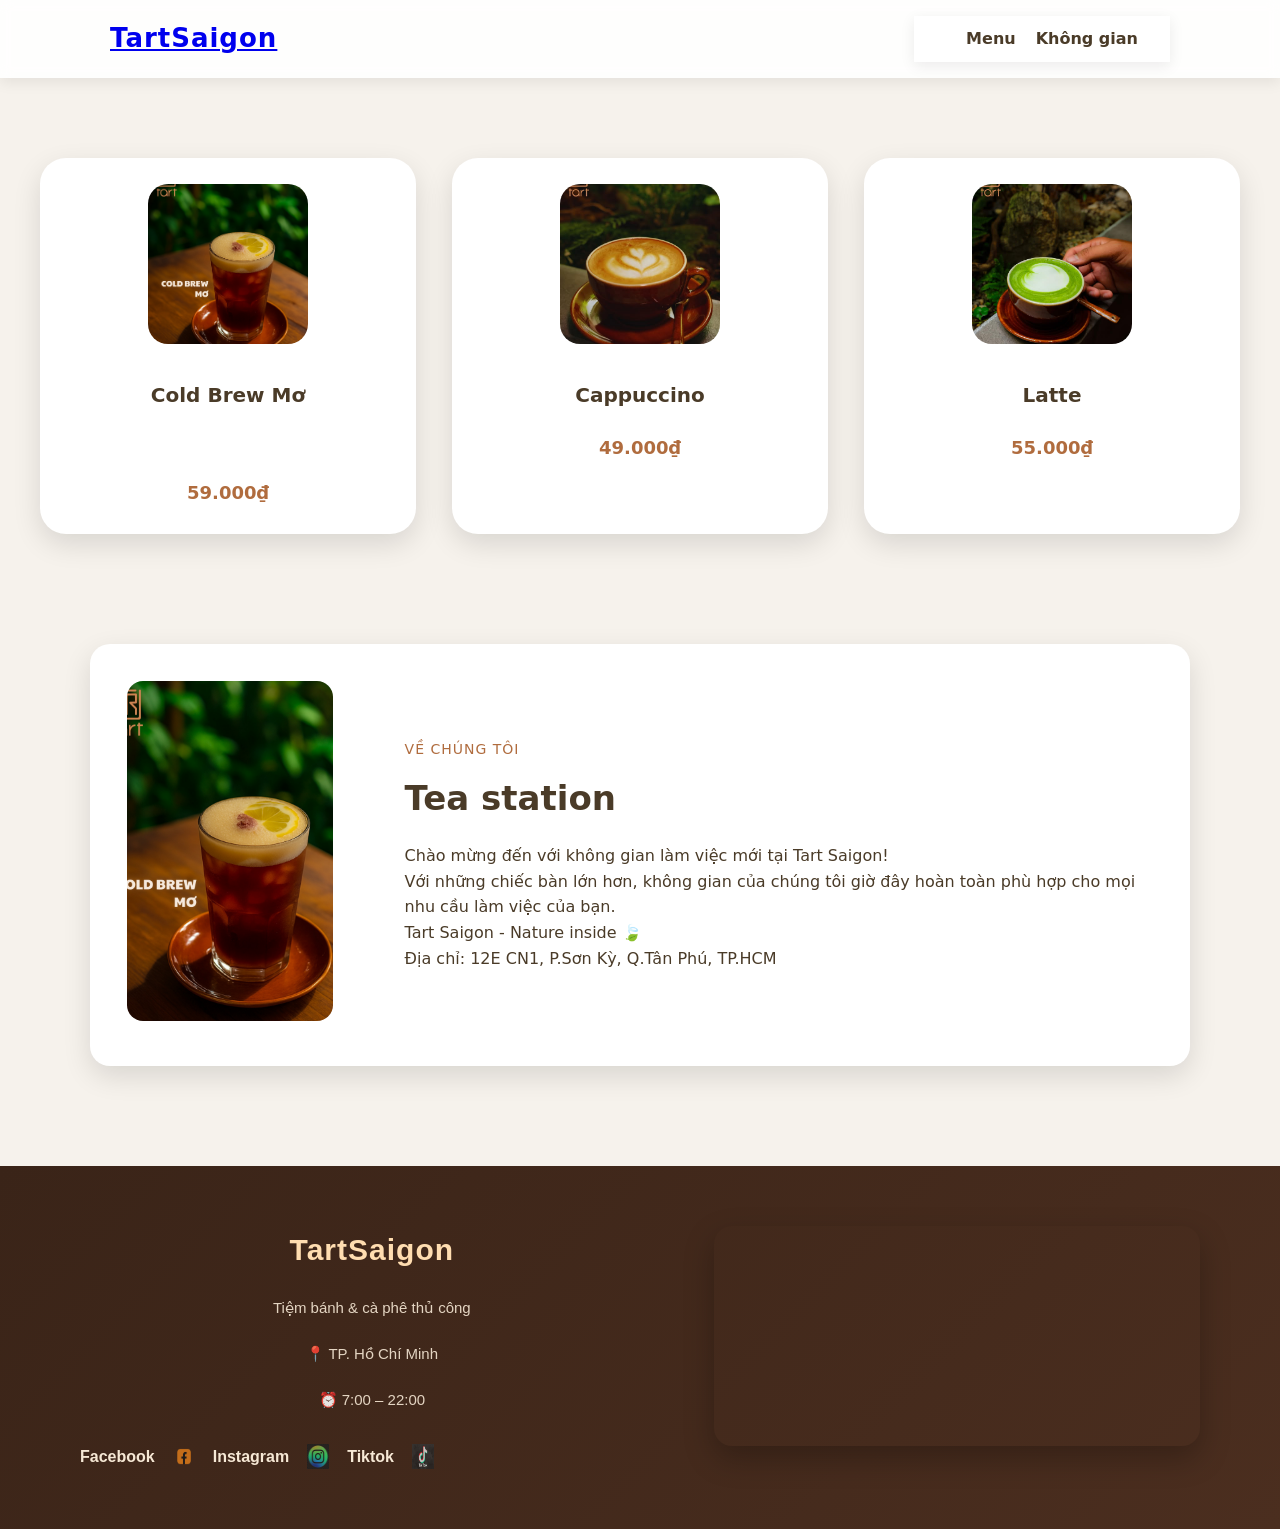
<file: index.html>
<!DOCTYPE html>
<html lang="vi">
<head>
  <meta charset="UTF-8">
  <meta name="viewport" content="width=device-width, initial-scale=1.0">
  <title>Đinh Minh Tâm</title>
  <link rel="stylesheet" href="ASMstyles.css">
</head>
<body>
  <header>
  <div class="header-container">
    <div class="brand"><a href="index.html">TartSaigon</a></div>
    <nav>
      <a href="menu.html">Menu</a>
      <a href="khongian.html">Không gian</a>
    </nav>
  </div>
</header>
  <section>
  <table class="table-2">
    <tbody>
      <tr>
        <td class="col-image">
        <img src="image/coldbrew.jpg" alt="Image 2.1">
        </td>
        <td class="col-content">
          <div>
            <div class="about-sub">Về chúng tôi</div>
            <div class="about-title">Tea station</div>
            <p>
              Chào mừng đến với không gian làm việc mới tại Tart Saigon!<br>
              Với những chiếc bàn lớn hơn, không gian của chúng tôi giờ đây hoàn toàn phù hợp cho mọi nhu cầu làm việc của bạn.<br>
            </p>
            <p>
                Tart Saigon - Nature inside 🍃<br>
                Địa chỉ: 12E CN1, P.Sơn Kỳ, Q.Tân Phú, TP.HCM<br>
          </div>
        </td>
      </tr>
      </section>
      <section>
    <div class="menu-grid">

      <div class="product-card">
        <img src="image/coldbrew.jpg" alt="Coldbrew Mơ">
        <div class="prod-name">Cold Brew Mơ</div><br>
        <div class="prod-price">59.000₫</div>
      </div>

      <div class="product-card">
        <img src="image/coffe.jpg" alt="Cappuccino">
        <div class="prod-name">Cappuccino<br></div>
        <div class="prod-price">49.000₫</div>
      </div>

  
      <div class="product-card">
        <img src="image/latte.jpg" alt="Latte">
        <div class="prod-name">Latte<br></div>
        <div class="prod-price">55.000₫</div>
      </div>

    </div>
  </section>
    </tbody>
  </table>
  <footer>
  <div class="footer-left">
    <a href="index.html" class="footer-logo">TartSaigon</a>
    <p>Tiệm bánh & cà phê thủ công</p>
    <p>📍 TP. Hồ Chí Minh</p>
    <p>⏰ 7:00 – 22:00</p>

    <div class="footer-social">
      <a href="https://www.facebook.com/profile.php?id=100094200458295" target="_blank">Facebook</a>
      <img src="icon/fb.webp" class="icon">
      <a href="https://www.instagram.com/tart.saigon/" target="_blank">Instagram</a>
      <img src="icon/ig.webp" class="icon">
      <a href="https://www.tiktok.com/@tartsaigoncoffee?is_from_webapp=1&sender_device=pc" target="_blank">Tiktok</a>
      <img src="icon/tiktok.webp" class="icon">
    </div>
  </div>

  <div class="footer-right">
    <iframe src="https://www.google.com/maps/embed?pb=!1m18!1m12!1m3!1d3919.0946908847745!2d106.60704087451757!3d10.804059358684455!2m3!1f0!2f0!3f0!3m2!1i1024!2i768!4f13.1!3m3!1m2!1s0x31752bccfd84192d%3A0x352408bca11e20d5!2sTart!5e0!3m2!1svi!2s!4v1769757200311!5m2!1svi!2s" width="600" height="450" style="border:0;"
     allowfullscreen=""
      loading="lazy
      " referrerpolicy="no-referrer-when-downgrade">
    </iframe>
  </div>
</footer>


  </footer>
</body>
</html>
</file>
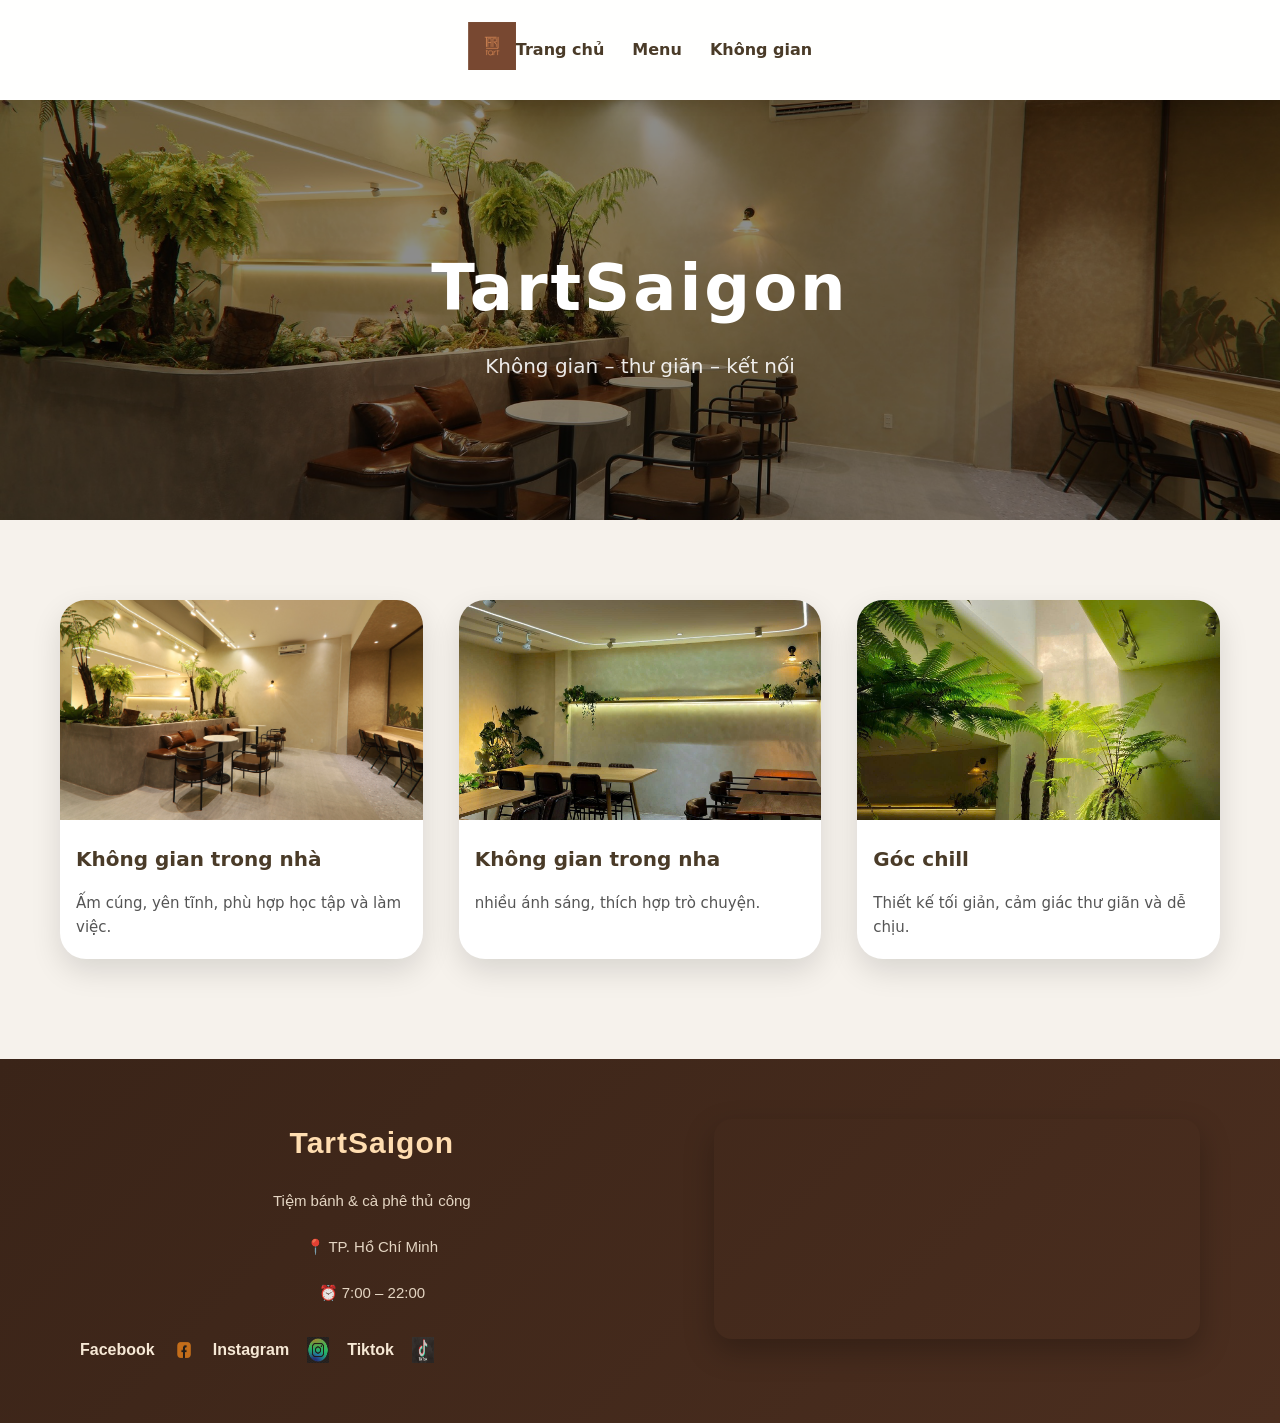
<file: khongian.html>
<!DOCTYPE html>
<html lang="vi">
<head>
  <meta charset="UTF-8">
  <title>Không gian | TartSaigon</title>
  <meta name="viewport" content="width=device-width, initial-scale=1.0">
  <link rel="stylesheet" href="ASMstyles.css">
</head>
<body>

<!-- NAV -->
<nav class="main-nav">
  <div class="nav-container">
    <div class="logo">
      <a href="index.html">
        <img src="image/Tartsaigon.jpg" alt="TartSaigon">
      </a>
    </div>

    <ul class="nav-menu">
      <li><a href="index.html">Trang chủ</a></li>
      <li><a href="menu.html">Menu</a></li>
      <li><a href="khongian.html">Không gian</a></li>
    </ul>
  </div>
</nav>


<!-- BANNER -->
<section class="hero-space">
  <div class="hero-overlay">
    <h1>TartSaigon</h1>
    <p>Không gian – thư giãn – kết nối</p>
  </div>
</section>

<!-- CONTENT -->
<section class="space-container">
  <div class="space-card">
    <img src="hero/anh khong gian.jpg" alt="Không gian quán">
    <h3>Không gian trong nhà</h3>
    <p>Ấm cúng, yên tĩnh, phù hợp học tập và làm việc.</p>
  </div>

  <div class="space-card">
    <img src="hero/1.jpg" alt="Không gian ngoài trời">
    <h3>Không gian trong nha</h3>
    <p> nhiều ánh sáng, thích hợp trò chuyện.</p>
  </div>

  <div class="space-card">
    <img src="hero/2.jpg" alt="Góc chill">
    <h3>Góc chill</h3>
    <p>Thiết kế tối giản, cảm giác thư giãn và dễ chịu.</p>
  </div>
</section>

<!-- FOOTER -->
<footer>
  <div class="footer-left">
    <a href="index.html" class="footer-logo">TartSaigon</a>
    <p>Tiệm bánh & cà phê thủ công</p>
    <p>📍 TP. Hồ Chí Minh</p>
    <p>⏰ 7:00 – 22:00</p>

    <div class="footer-social">
      <a href="https://www.facebook.com/profile.php?id=100094200458295" target="_blank">Facebook</a>
      <img src="icon/fb.webp" class="icon">
      <a href="https://www.instagram.com/tart.saigon/" target="_blank">Instagram</a>
      <img src="icon/ig.webp" class="icon">
      <a href="https://www.tiktok.com/@tartsaigoncoffee?is_from_webapp=1&sender_device=pc" target="_blank">Tiktok</a>
      <img src="icon/tiktok.webp" class="icon">
    </div>
  </div>

  <div class="footer-right">
    <iframe src="https://www.google.com/maps/embed?pb=!1m18!1m12!1m3!1d3919.0946908847745!2d106.60704087451757!3d10.804059358684455!2m3!1f0!2f0!3f0!3m2!1i1024!2i768!4f13.1!3m3!1m2!1s0x31752bccfd84192d%3A0x352408bca11e20d5!2sTart!5e0!3m2!1svi!2s!4v1769757200311!5m2!1svi!2s" width="600" height="450" style="border:0;"
     allowfullscreen=""
      loading="lazy
      " referrerpolicy="no-referrer-when-downgrade">
    </iframe>
  </div>
</footer>

</body>
</html>
</file>
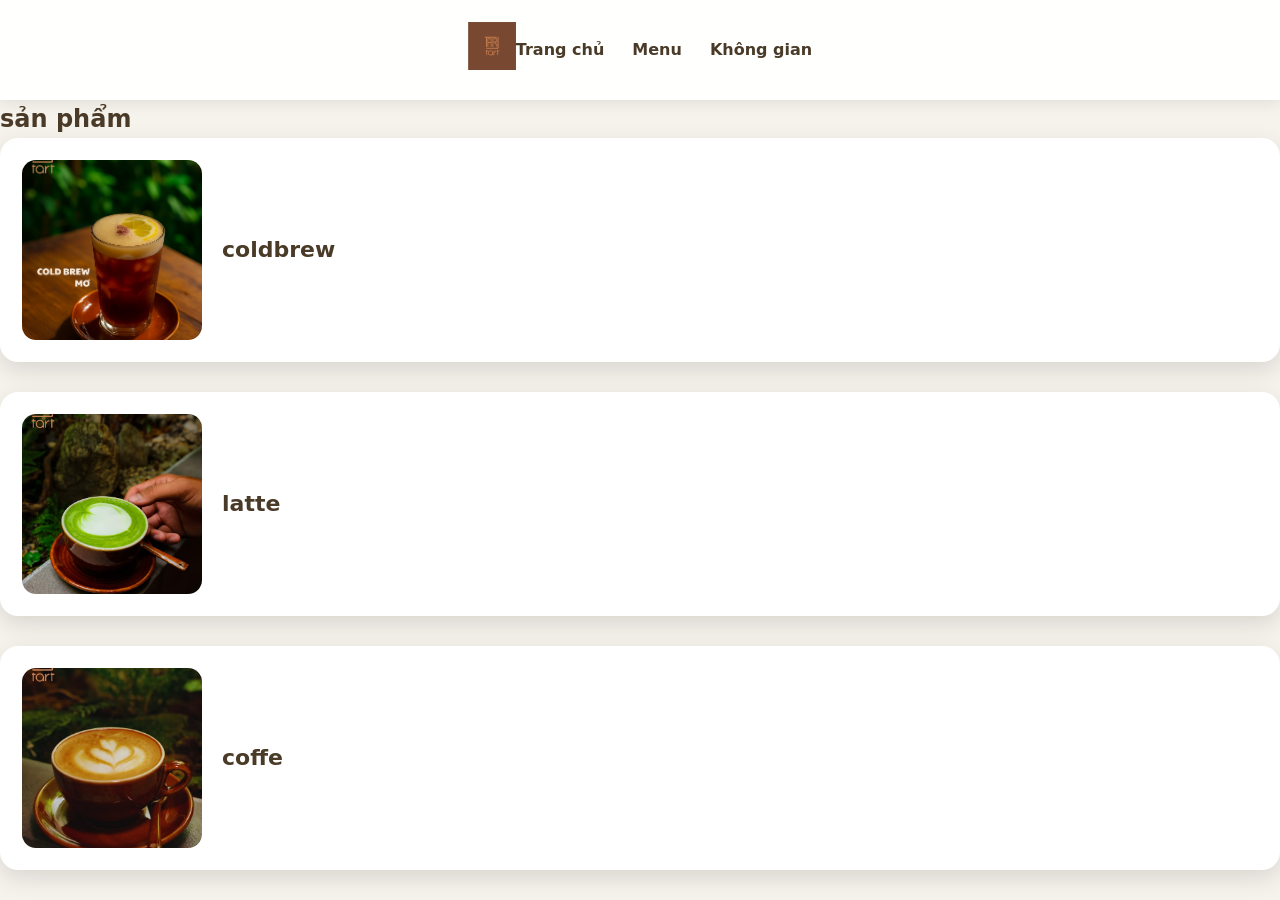
<file: menu.html>
<!DOCTYPE html>
<html lang="vi">
<head>
    <meta charset="UTF-8">
    <title>Đinh Minh Tâm</title>
    <link rel="stylesheet" href="ASMstyles.css">
</head>
<body>
<nav class="main-nav">
  <div class="nav-container">
    <div class="logo">
      <a href="index.html">
        <img src="image/Tartsaigon.jpg" alt="TartSaigon">
      </a>
    </div>

    <ul class="nav-menu">
      <li><a href="index.html">Trang chủ</a></li>
      <li><a href="menu.html">Menu</a></li>
      <li><a href="khongian.html">Không gian</a></li>
    </ul>
  </div>
</nav>

             <div class="page">

    <div class="content">

        <h2 id="banh" class="category-title">sản phẩm</h2>

        <div class="product-card">
            <img src="image/coldbrew.jpg">
            <div class="product-info">
                <h3>coldbrew</h3>
            </div>
        </div>
        <div class="product-card">
            <img src="image/latte.jpg">
            <div class="product-info">
                <h3>latte</h3>
            </div>
        </div>
        <div class="product-card">
            <img src="image/coffe.jpg">
            <div class="product-info">
                <h3>coffe</h3>
            </div>
        </div>
</file>
<file: ASMstyles.css>
/* ===== RESET ===== */
* {
  box-sizing: border-box;
  margin: 0;
  padding: 0;
}

/* ===== ROOT ===== */
:root {
  --bg: #f6f2ec;
  --white: #ffffff;
  --brown: #4a3b28;
  --brown-light: #b06c3e;
  --shadow: 0 10px 28px rgba(0,0,0,0.12);
}

/* ===== BODY ===== */
body {
  font-family: "Segoe UI", system-ui, sans-serif;
  background: var(--bg);
  color: var(--brown);
  line-height: 1.6;
}

/* ===== HEADER ===== */
header {
  position: sticky;
  top: 0;
  background: rgba(255,255,255,0.9);
  backdrop-filter: blur(6px);
  box-shadow: 0 4px 14px rgba(0,0,0,0.08);
  z-index: 100;
}

.header-container {
  max-width: 1100px;
  margin: auto;
  padding: 16px 20px;
  display: flex;
  justify-content: space-between;
  align-items: center;
}

.brand {
  font-size: 26px;
  font-weight: 800;
  letter-spacing: 1px;
}

header nav a {
  margin-left: 20px;
  text-decoration: none;
  color: var(--brown);
  font-weight: 600;
  transition: .25s;
}

header nav a:hover {
  color: var(--brown-light);
}

/* ===== ABOUT SECTION ===== */
.table-2 {
  width: 90%;
  max-width: 1100px;
  margin: 70px auto;
  background: var(--white);
  border-radius: 20px;
  box-shadow: var(--shadow);
}

.table-2 td {
  padding: 35px;
}

.table-2 img {
  width: 100%;
  height: 340px;
  object-fit: cover;
  border-radius: 16px;
}

.about-sub {
  font-size: 14px;
  text-transform: uppercase;
  letter-spacing: 1px;
  color: var(--brown-light);
}

.about-title {
  font-size: 34px;
  font-weight: 800;
  margin: 10px 0 18px;
}

/* ===== MENU GRID ===== */
.menu-grid {
  max-width: 1100px;
  margin: 60px auto;
  display: grid;
  grid-template-columns: repeat(auto-fit, minmax(240px, 1fr));
  gap: 30px;
}

/* ===== PRODUCT CARD (MENU) ===== */
.product-card {
  display: flex;
  align-items: center;
  gap: 20px;

  background: #fff;
  border-radius: 18px;
  padding: 22px;
  margin-bottom: 30px;

  box-shadow: 0 8px 24px rgba(0,0,0,0.12);
}

/* KHUNG ẢNH */
.product-card img {
  width: 180px;        /* chiều ngang cố định */
  height: 180px;       /* chiều cao cố định */
  object-fit: cover;   /* cắt ảnh vừa khung, KHÔNG méo */
  border-radius: 14px;
  flex-shrink: 0;      /* không bị ép nhỏ */
}

/* TEXT */
.product-info h3 {
  font-size: 22px;
  margin: 0;
}


/* ===== FOOTER ===== */
footer {
  background: linear-gradient(to right, #1f1f1f, #2b2b2b);
  color: #e8dccb;
  padding: 40px 0 20px;
  text-align: center;
  margin-top: 60px;
}

.location-media {
  max-width: 1100px;
  margin: auto;
  display: flex;
  gap: 30px;
  justify-content: center;
  flex-wrap: wrap;
}

.location-media iframe {
  border-radius: 18px;
  box-shadow: var(--shadow);
}

/* ===== RESPONSIVE ===== */
@media (max-width: 768px) {
  .table-2 tr {
    display: flex;
    flex-direction: column;
  }

  .table-2 img {
    height: 260px;
  }
}
/* ===== NAV (MENU PAGE) ===== */
nav {
  display: flex;
  align-items: center;
  padding: 10px 32px;
  background: rgba(255,255,255,0.9);
  backdrop-filter: blur(6px);
  box-shadow: 0 4px 14px rgba(0,0,0,0.08);
}

/* ===== LOGO ===== */
.logo {
  display: flex;
  align-items: center;
}

.logo img {
  max-height: 48px;     /* QUAN TRỌNG: khống chế chiều cao */
  width: auto;          /* giữ tỉ lệ logo */
  object-fit: contain;  /* không cắt, không méo */
}

/* ===== MENU LINK ===== */
nav ul {
  list-style: none;
  display: flex;
  margin-left: auto;
}

nav ul li a {
  text-decoration: none;
  font-weight: 600;
  color: var(--brown);
}

nav ul li a:hover {
  color: var(--brown-light);
}
/* ===== MENU GRID (INDEX) ===== */
.menu-grid {
  max-width: 1200px;
  margin: 70px auto;
  display: grid;
  grid-template-columns: repeat(3, 1fr); /* 3 cột đều */
  gap: 40px;
}

/* ===== PRODUCT CARD (INDEX) ===== */
.menu-grid .product-card {
  display: grid;
  grid-template-columns: 120px 1fr auto;
  align-items: center;
  gap: 20px;

  background: #fff;
  border-radius: 24px;
  padding: 24px;
  box-shadow: 0 10px 28px rgba(0,0,0,0.12);
}

/* ẢNH */
.menu-grid .product-card img {
  width: 120px;
  height: 120px;
  border-radius: 18px;
  object-fit: cover;
}

/* TÊN */
.menu-grid .prod-name {
  font-size: 20px;
  font-weight: 700;
  line-height: 1.3;
}

/* GIÁ */
.menu-grid .prod-price {
  font-size: 18px;
  font-weight: 800;
  color: #b06c3e;
  white-space: nowrap;
}

/* ===== RESPONSIVE ===== */
@media (max-width: 1024px) {
  .menu-grid {
    grid-template-columns: repeat(2, 1fr);
  }
}

@media (max-width: 600px) {
  .menu-grid {
    grid-template-columns: 1fr;
  }

  .menu-grid .product-card {
    grid-template-columns: 1fr;
    text-align: center;
  }

  .menu-grid .product-card img {
    margin: auto;
  }
}
footer {
    background: #4b2e1f; /* nâu đậm */
    color: #f8e9d8; /* beige sáng */
    padding: 40px 80px;
    display: flex;
    justify-content: space-between;
    align-items: flex-start;
    flex-wrap: wrap;
    font-family: 'Montserrat', sans-serif; /* dùng font elegant */
    gap: 40px;
}

footer h3 {
    font-size: 22px;
    margin-bottom: 12px;
    font-weight: 600;
    text-transform: uppercase;
    letter-spacing: 1px;
}

footer p {
    margin: 6px 0;
    font-size: 15px;
    opacity: 0.9;
}

.footer-right a {
    display: block;
    margin: 6px 0;
    font-size: 15px;
    color: #f8e9d8;
    text-decoration: none;
    transition: 0.2s;
}

.footer-right a:hover {
    color: #ffce8b; /* highlight */
    transform: translateX(3px);
}

footer .footer-left,
footer .footer-right {
    min-width: 240px;
}
@media (max-width: 600px) {
    footer {
        padding: 30px 20px;
        text-align: left;
        gap: 25px;
    }

    footer h3 {
        font-size: 18px;
    }

    footer p,
    .footer-right a {
        font-size: 14px;
    }
}
.footer-right a {
    color: #f8e9d8;
    margin-right: 12px;
    text-decoration: none;
    transition: .2s;
}

.footer-right a:hover {
    color: #ffce8b;
}
/* =========================
   MENU GRID – CÂN ĐẸP
========================= */
.menu-grid {
  max-width: 1200px;
  margin: 80px auto;
  display: grid;
  grid-template-columns: repeat(3, 1fr);
  gap: 36px;
}

/* =========================
   PRODUCT CARD – INDEX
========================= */
.menu-grid .product-card {
  display: flex;
  flex-direction: column;
  align-items: center;
  text-align: center;

  background: #fff;
  border-radius: 26px;
  padding: 26px 22px;
  box-shadow: 0 10px 28px rgba(0,0,0,0.12);

  transition: transform 0.35s ease, box-shadow 0.35s ease;
}

/* Hover card */
.menu-grid .product-card:hover {
  transform: translateY(-12px);
  box-shadow: 0 22px 44px rgba(0,0,0,0.18);
}

/* =========================
   IMAGE
========================= */
.menu-grid .product-card img {
  width: 160px;
  height: 160px;
  border-radius: 20px;
  object-fit: cover;
  margin-bottom: 18px;

  transition: transform 0.4s ease;
}

.menu-grid .product-card:hover img {
  transform: scale(1.08);
}

/* =========================
   NAME & PRICE
========================= */
.menu-grid .prod-name {
  font-size: 20px;
  font-weight: 700;
  margin-bottom: 6px;
  line-height: 1.3;
}

.menu-grid .prod-price {
  font-size: 18px;
  font-weight: 800;
  color: var(--brown-light);
}

/* =========================
   RESPONSIVE
========================= */
@media (max-width: 1024px) {
  .menu-grid {
    grid-template-columns: repeat(2, 1fr);
  }
}

@media (max-width: 600px) {
  .menu-grid {
    grid-template-columns: 1fr;
  }
}
/* =========================
   FOOTER LAYOUT
========================= */
footer {
  background: linear-gradient(135deg, #3a2418, #4b2e1f);
  color: #f6e8d5;

  display: grid;
  grid-template-columns: 1.2fr 1fr;
  gap: 50px;

  padding: 60px 80px;
  margin-top: 100px;
}

/* =========================
   LEFT
========================= */
.footer-left {
  display: flex;
  flex-direction: column;
  gap: 10px;
}

.footer-logo {
  font-size: 30px;
  font-weight: 800;
  color: #ffddb0;
  text-decoration: none;
  letter-spacing: 1px;
  margin-bottom: 6px;
}

.footer-logo:hover {
  text-decoration: underline;
}

.footer-left p {
  font-size: 15px;
  opacity: 0.9;
}

/* SOCIAL */
.footer-social {
  margin-top: 16px;
  display: flex;
  gap: 18px;
}

.footer-social a {
  color: #f6e8d5;
  text-decoration: none;
  font-weight: 600;
  transition: 0.25s;
}

.footer-social a:hover {
  color: #ffce8b;
}

/* =========================
   RIGHT (MAP)
========================= */
.footer-right iframe {
  width: 100%;
  height: 220px;
  border: none;
  border-radius: 18px;
  box-shadow: 0 12px 30px rgba(0,0,0,0.25);
}

/* =========================
   RESPONSIVE
========================= */
@media (max-width: 768px) {
  footer {
    grid-template-columns: 1fr;
    padding: 40px 24px;
  }

  .footer-right iframe {
    height: 200px;
  }
}
.icon {
    width: 22px;
    filter: invert(90%);
    opacity: 0.8;
    transition: .2s;
}

.icon:hover {
    opacity: 1;
    transform: scale(1.1);
}

nav {
  position: sticky;
  top: 0;
  z-index: 1000;

  background: rgba(255, 255, 255, 0.95);
  backdrop-filter: blur(8px);

  box-shadow: 0 4px 14px rgba(0,0,0,0.08);
}
/* =========================
   ACTIVE NAV
========================= */
nav ul li a.active {
  color: #b06c3e;
  font-weight: 800;
}

/* =========================
   BANNER
========================= */
.space-banner {
  height: 280px;
  background: linear-gradient(
      rgba(0,0,0,0.45),
      rgba(0,0,0,0.45)
    ),
    url("image/space-banner.jpg") center/cover no-repeat;

  display: flex;
  flex-direction: column;
  justify-content: center;
  align-items: center;

  color: #fff;
  text-align: center;
}

.space-banner h1 {
  font-size: 42px;
  margin-bottom: 10px;
}

.space-banner p {
  font-size: 18px;
  opacity: 0.9;
}

/* =========================
   SPACE GRID
========================= */
.space-container {
  max-width: 1200px;
  margin: 80px auto;
  padding: 0 20px;

  display: grid;
  grid-template-columns: repeat(3, 1fr);
  gap: 36px;
}

.space-card {
  background: #fff;
  border-radius: 26px;
  overflow: hidden;
  box-shadow: 0 12px 30px rgba(0,0,0,0.12);

  transition: transform 0.35s ease, box-shadow 0.35s ease;
}

.space-card:hover {
  transform: translateY(-10px);
  box-shadow: 0 22px 44px rgba(0,0,0,0.18);
}

.space-card img {
  width: 100%;
  height: 220px;
  object-fit: cover;
}

.space-card h3 {
  font-size: 20px;
  margin: 16px;
}

.space-card p {
  margin: 0 16px 20px;
  font-size: 15px;
  color: #555;
}

/* =========================
   RESPONSIVE
========================= */
@media (max-width: 900px) {
  .space-container {
    grid-template-columns: repeat(2, 1fr);
  }
}

@media (max-width: 600px) {
  .space-container {
    grid-template-columns: 1fr;
  }

  .space-banner h1 {
    font-size: 32px;
  }
}
/* =========================
   MAIN NAV – DÙNG CHUNG
========================= */
.main-nav {
  position: sticky;
  top: 0;
  z-index: 1000;

  background: rgba(255, 255, 255, 0.95);
  backdrop-filter: blur(8px);
  box-shadow: 0 4px 14px rgba(0,0,0,0.08);
}

/* CONTAINER */
.nav-container {
  max-width: 1200px;
  margin: auto;
  padding: 12px 32px;

  display: flex;
  align-items: center;
  justify-content: space-between;
}

/* LOGO */
.logo img {
  height: 48px;
  width: auto;
  object-fit: contain;
}

/* MENU */
.nav-menu {
  list-style: none;
  display: flex;
  gap: 28px;
}

.nav-menu a {
  text-decoration: none;
  font-weight: 600;
  color: #4a3b28;
  position: relative;
  padding-bottom: 4px;
  transition: 0.25s;
}

/* Hover underline */
.nav-menu a::after {
  content: "";
  position: absolute;
  left: 0;
  bottom: 0;
  width: 0;
  height: 2px;
  background: #b06c3e;
  transition: width 0.3s;
}

.nav-menu a:hover::after {
  width: 100%;
}

/* ACTIVE (trang đang đứng) */
.nav-menu a.active {
  color: #b06c3e;
  font-weight: 800;
}

/* =========================
   RESPONSIVE
========================= */
@media (max-width: 768px) {
  .nav-container {
    flex-direction: column;
    gap: 10px;
  }

  .nav-menu {
    gap: 18px;
  }
}
/* HERO – ẢNH TRONG MÁY */
.hero-space {
  height: 420px;

  /* 👉 ĐỔI TÊN ẢNH Ở ĐÂY */
  background: url("hero/anh\ khong\ gian.jpg") center/cover no-repeat;

  position: relative;
}

/* LỚP PHỦ */
.hero-overlay {
  position: absolute;
  inset: 0;
  background: rgba(0,0,0,0.45);

  display: flex;
  flex-direction: column;
  align-items: center;
  justify-content: center;

  text-align: center;
  color: #fff;
}

/* CHỮ GIỮA */
.hero-overlay h1 {
  font-size: 64px;
  font-weight: 900;
  letter-spacing: 3px;
  margin-bottom: 10px;
}

.hero-overlay p {
  font-size: 20px;
  opacity: 0.9;
}

/* MOBILE */
@media (max-width: 768px) {
  .hero-space {
    height: 300px;
  }

  .hero-overlay h1 {
    font-size: 40px;
  }
}
</file>
